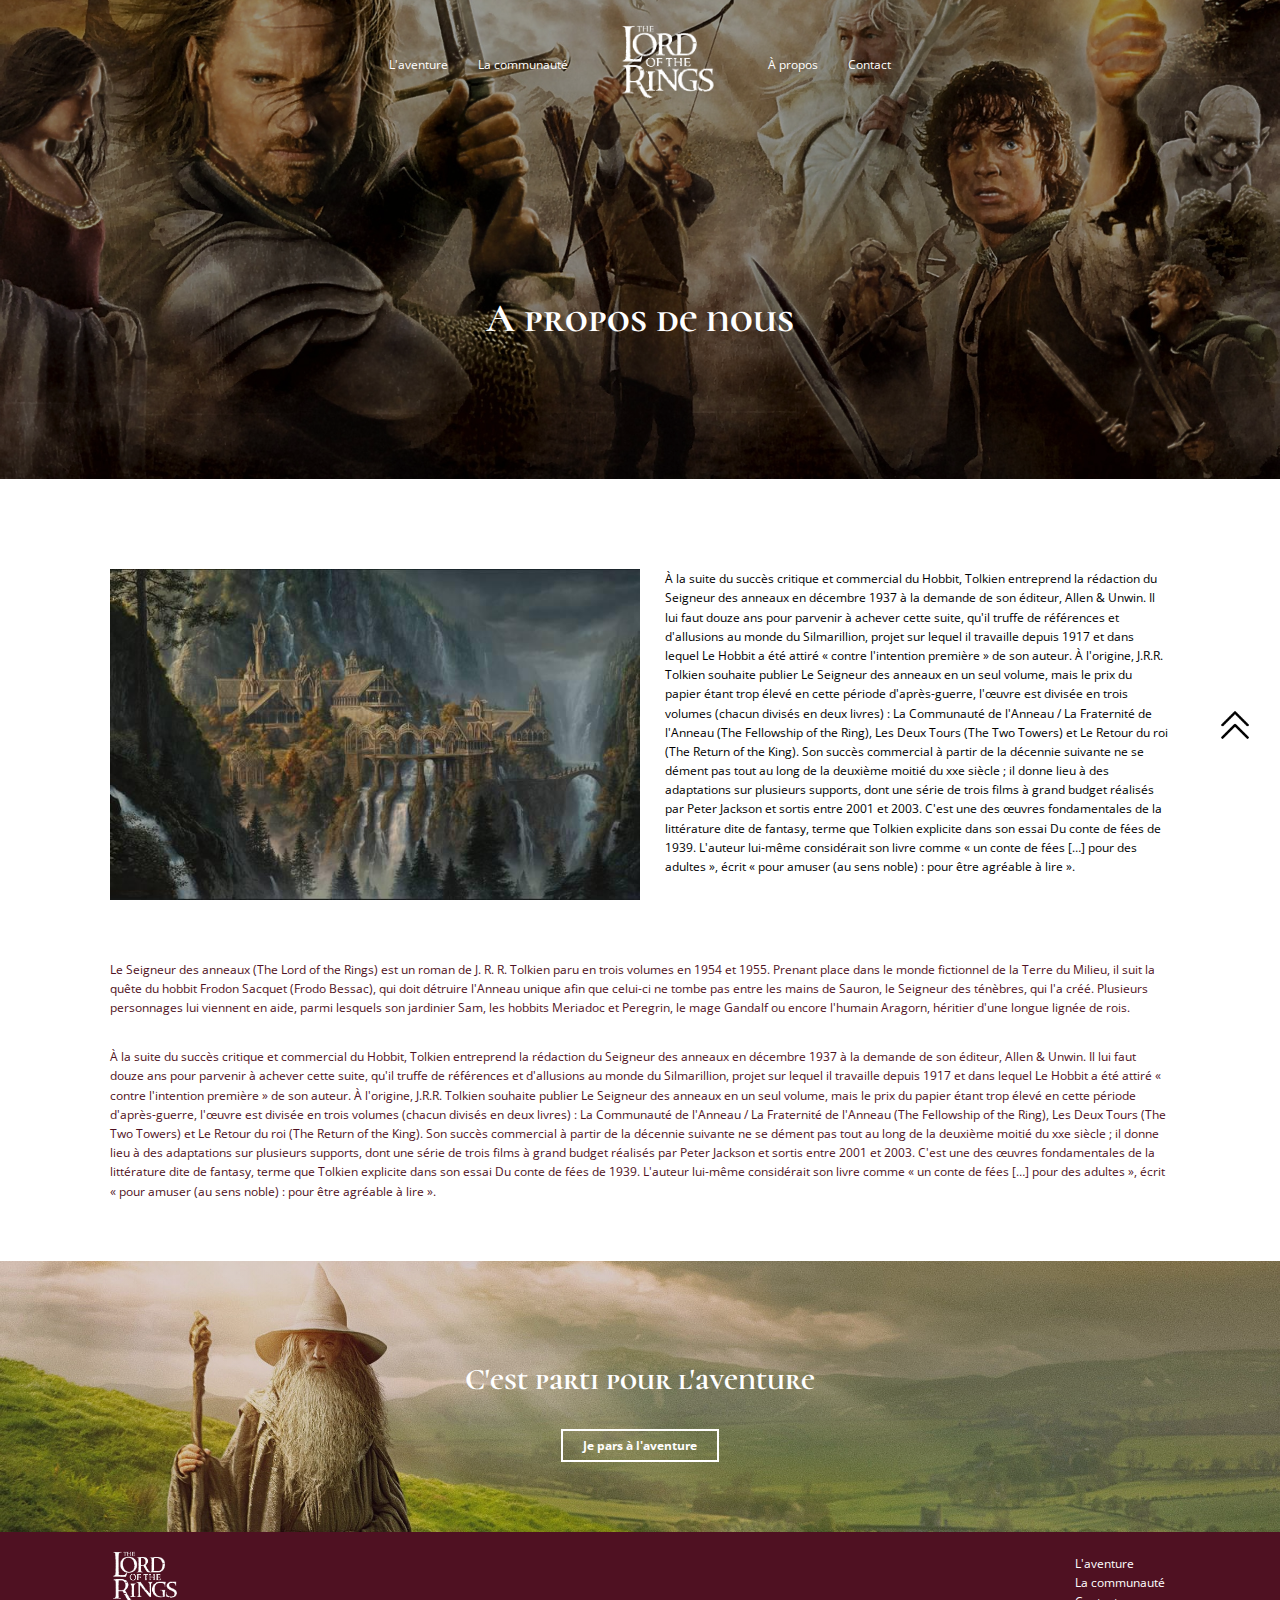
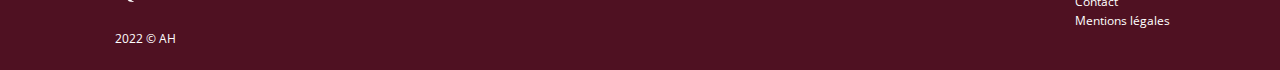
<file: pages/a-propos.html>
<!DOCTYPE html>
<html>
<head>
    <meta charset="UTF-8">
    <meta name="viewport" content="width=device-width, initial-scale=1.0">
    <title>À propos</title>
    <link rel="stylesheet" href="../css/normalize.css">
    <link rel="stylesheet" href="../css/base.css">
    <link rel="stylesheet" href="../css/style.css">
    <link href="https://fonts.googleapis.com/css2?family=Cormorant+Unicase:wght@700&family=Open+Sans:wght@400;700&display=swap" rel="stylesheet">
</head>
<header id="toppage">
    <div class="header-container-contact">
        <nav class="container">
            <ul>
                <li class="ordi"><a href="../index.html">L'aventure</a></li>
                <li class="ordi"><a href="../index.html">La communauté</a></li>
                <li><a href="../index.html"><img src="../img/logoblanc.png" alt="Logo Lotr"></a></li>
                <li class="ordi"><a href="./a-propos.html">À propos</a></li>
                <li class="ordi"><a href="./contact.html">Contact</a></li>
            </ul>
        </nav>
        <section class="container">
            <h1>A propos de nous</h1>
        </section>
    </div>
</header>

<section class="msec">
    <div class="container titre_texte">
        <img class="mid m3" src="../img/foncombe.jpeg" alt="Aragorn">
        <p class="mid texte_mid m3">
            À la suite du succès critique et commercial du Hobbit, Tolkien entreprend la rédaction du Seigneur des anneaux en décembre 1937 à la demande de son éditeur, Allen & Unwin. Il lui faut douze ans pour parvenir à achever cette suite, qu'il truffe de références et d'allusions au monde du Silmarillion, projet sur lequel il travaille depuis 1917 et dans lequel Le Hobbit a été attiré « contre l'intention première » de son auteur.
            
            À l'origine, J.R.R. Tolkien souhaite publier Le Seigneur des anneaux en un seul volume, mais le prix du papier étant trop élevé en cette période d'après-guerre, l'œuvre est divisée en trois volumes (chacun divisés en deux livres) : La Communauté de l'Anneau / La Fraternité de l'Anneau (The Fellowship of the Ring), Les Deux Tours (The Two Towers) et Le Retour du roi (The Return of the King). Son succès commercial à partir de la décennie suivante ne se dément pas tout au long de la deuxième moitié du xxe siècle ; il donne lieu à des adaptations sur plusieurs supports, dont une série de trois films à grand budget réalisés par Peter Jackson et sortis entre 2001 et 2003.
            
            C'est une des œuvres fondamentales de la littérature dite de fantasy, terme que Tolkien explicite dans son essai Du conte de fées de 1939. L'auteur lui-même considérait son livre comme « un conte de fées […] pour des adultes », écrit « pour amuser (au sens noble) : pour être agréable à lire ».
        </p>
    </div>

    <div class="container">
        <main>
            <p class="m3">
                Le Seigneur des anneaux (The Lord of the Rings) est un roman de J. R. R. Tolkien paru en trois volumes en 1954 et 1955.

                Prenant place dans le monde fictionnel de la Terre du Milieu, il suit la quête du hobbit Frodon Sacquet (Frodo Bessac), qui doit détruire l'Anneau unique afin que celui-ci ne tombe pas entre les mains de Sauron, le Seigneur des ténèbres, qui l'a créé. Plusieurs personnages lui viennent en aide, parmi lesquels son jardinier Sam, les hobbits Meriadoc et Peregrin, le mage Gandalf ou encore l'humain Aragorn, héritier d'une longue lignée de rois.
            </p>
            <p class="m3">
                À la suite du succès critique et commercial du Hobbit, Tolkien entreprend la rédaction du Seigneur des anneaux en décembre 1937 à la demande de son éditeur, Allen & Unwin. Il lui faut douze ans pour parvenir à achever cette suite, qu'il truffe de références et d'allusions au monde du Silmarillion, projet sur lequel il travaille depuis 1917 et dans lequel Le Hobbit a été attiré « contre l'intention première » de son auteur.
                
                À l'origine, J.R.R. Tolkien souhaite publier Le Seigneur des anneaux en un seul volume, mais le prix du papier étant trop élevé en cette période d'après-guerre, l'œuvre est divisée en trois volumes (chacun divisés en deux livres) : La Communauté de l'Anneau / La Fraternité de l'Anneau (The Fellowship of the Ring), Les Deux Tours (The Two Towers) et Le Retour du roi (The Return of the King). Son succès commercial à partir de la décennie suivante ne se dément pas tout au long de la deuxième moitié du xxe siècle ; il donne lieu à des adaptations sur plusieurs supports, dont une série de trois films à grand budget réalisés par Peter Jackson et sortis entre 2001 et 2003.
                
                C'est une des œuvres fondamentales de la littérature dite de fantasy, terme que Tolkien explicite dans son essai Du conte de fées de 1939. L'auteur lui-même considérait son livre comme « un conte de fées […] pour des adultes », écrit « pour amuser (au sens noble) : pour être agréable à lire ».
            </p>
        </main>
    </div>
</section>

<footer>
    <section id="letsgo">
        <h2>C'est parti pour l'aventure</h2>
        <a href="../index.html">Je pars à l'aventure</a>
    </section>
    <section id="pied">
        <div class="container">
            <div>
                <img src="../img/logoblanc.png" alt="lotr">
                <p>2022 © AH</p>
            </div>
            <ul>
                <li><a href="../index.html#aventure">L'aventure</a></li>
                <li><a href="../index.html#communaute">La communauté</a></li>
                <li><a href="./contact.html">Contact</a></li>
                <li><a href="./mentions.html">Mentions légales</a></li>
            </ul>
        </div>
    </section>
    <a href="#toppage" id="top"></a>
</footer>
</file>
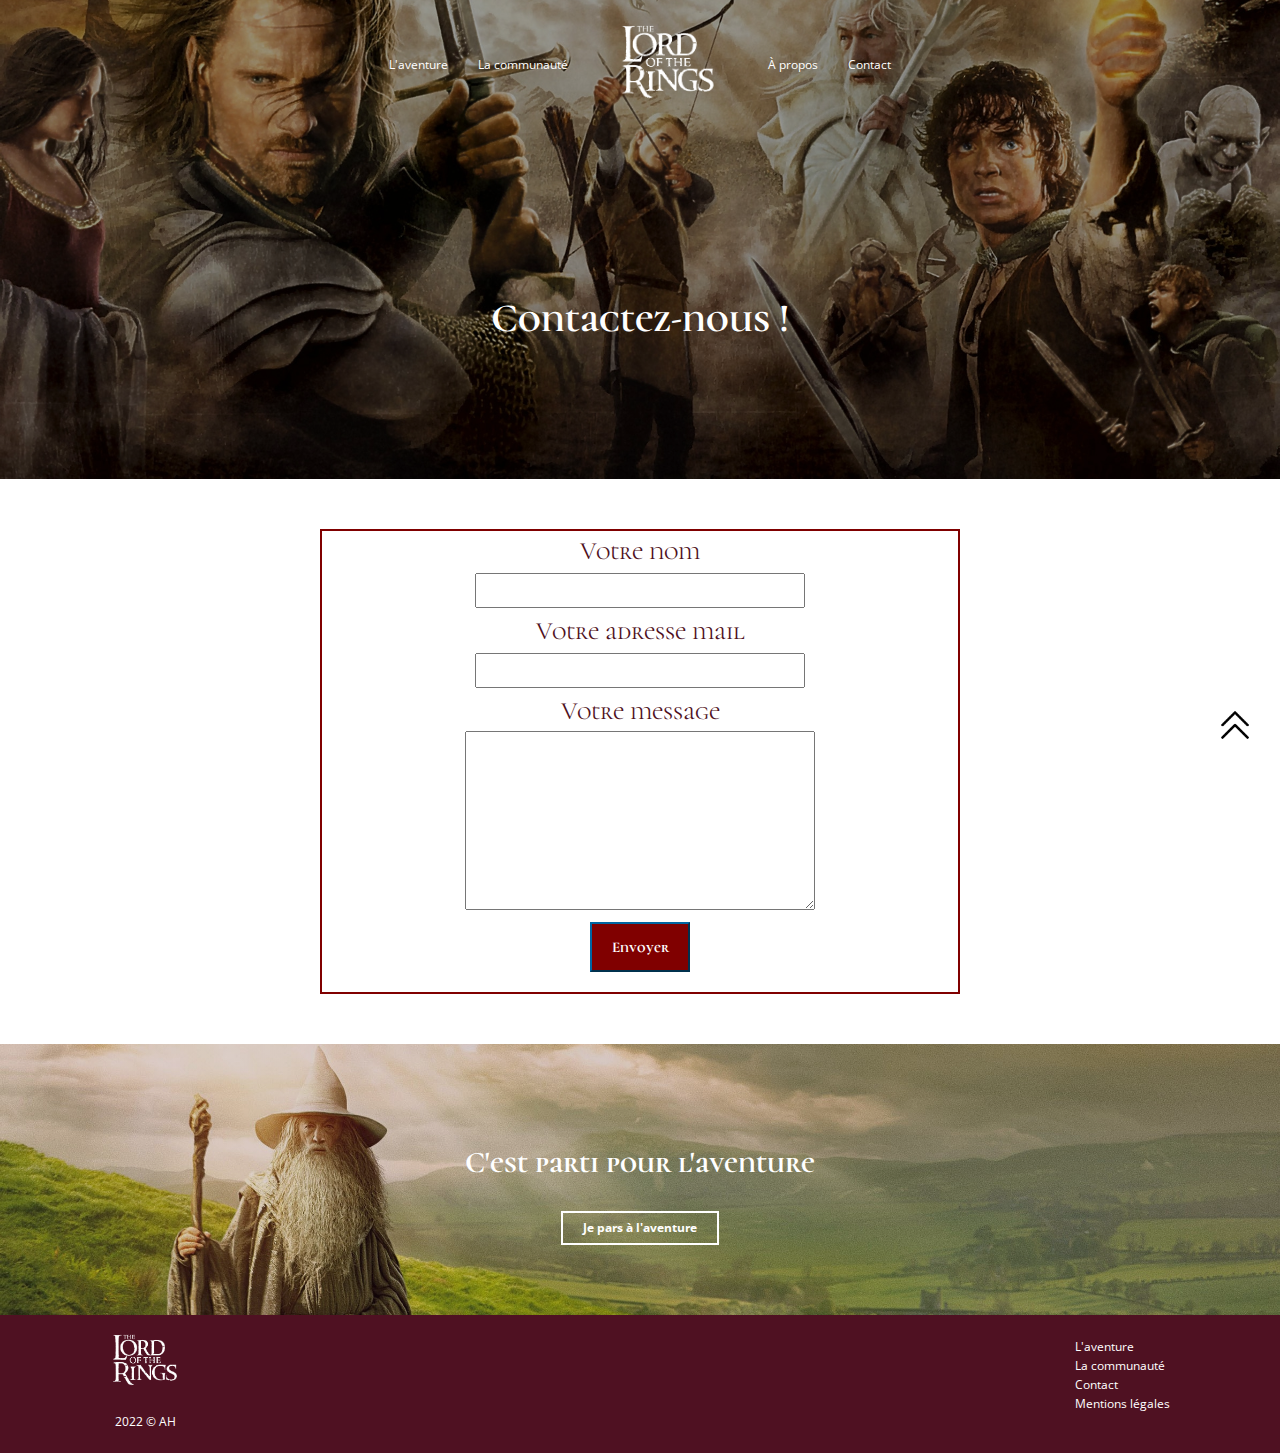
<file: pages/contact.html>
<!DOCTYPE html>
<html lang="fr">
<head>
    <meta charset="UTF-8">
    <meta name="viewport" content="width=device-width, initial-scale=1.0">
    <title>Contact</title>
    <link rel="stylesheet" href="../css/normalize.css">
    <link rel="stylesheet" href="../css/base.css">
    <link rel="stylesheet" href="../css/style.css">
    <link href="https://fonts.googleapis.com/css2?family=Cormorant+Unicase:wght@700&family=Open+Sans:wght@400;700&display=swap" rel="stylesheet">
</head>
<body>

    <header id="toppage">
        <div class="header-container-contact">
            <nav class="container">
                <ul>
                    <li class="ordi"><a href="../index.html">L'aventure</a></li>
                    <li class="ordi"><a href="../index.html">La communauté</a></li>
                    <li><a href="../index.html"><img src="../img/logoblanc.png" alt="Logo Lotr"></a></li>
                    <li class="ordi"><a href="./a-propos.html">À propos</a></li>
                    <li class="ordi"><a href="./contact.html">Contact</a></li>
                </ul>
            </nav>
            <section class="container">
                <h1>Contactez-nous !</h1>
            </section>
        </div>
    </header>
    <main>
        <form id="fcf-form-id">
        
            <div class="fcf-form-group">
                <label for="Name" class="fcf-label">Votre nom</label>
                <div class="fcf-input-group">
                    <input type="text" id="Name" name="Name" class="fcf-form-control" required>
                </div>
            </div>
    
            <div class="fcf-form-group">
                <label for="Email" class="fcf-label">Votre adresse mail</label>
                <div class="fcf-input-group">
                    <input type="email" id="Email" name="Email" class="fcf-form-control" required>
                </div>
            </div>
    
            <div class="fcf-form-group">
                <label for="Message" class="fcf-label">Votre message</label>
                <div class="fcf-input-group">
                    <textarea id="Message" name="Message" class="fcf-form-control" rows="6" maxlength="3000" required></textarea>
                </div>
            </div>
    
            <div class="fcf-form-group">
                <button type="submit" id="fcf-button" class="fcf-btn fcf-btn-primary fcf-btn-lg fcf-btn-block">Envoyer</button>
            </div>
    
        </form>
    </main>
    <footer>
        <section id="letsgo">
            <h2>C'est parti pour l'aventure</h2>
            <a href="../index.html">Je pars à l'aventure</a>
        </section>
        <section id="pied">
            <div class="container">
                <div>
                    <img src="../img/logoblanc.png" alt="lotr">
                    <p>2022 © AH</p>
                </div>
                <ul>
                    <li><a href="../index.html#aventure">L'aventure</a></li>
                    <li><a href="../index.html#communaute">La communauté</a></li>
                    <li><a href="./contact.html">Contact</a></li>
                    <li><a href="./mentions.html">Mentions légales</a></li>
                    </ul>
            </div>
        </section>
        <a href="#toppage" id="top"></a>
    </footer>
</body>
</html>
</file>
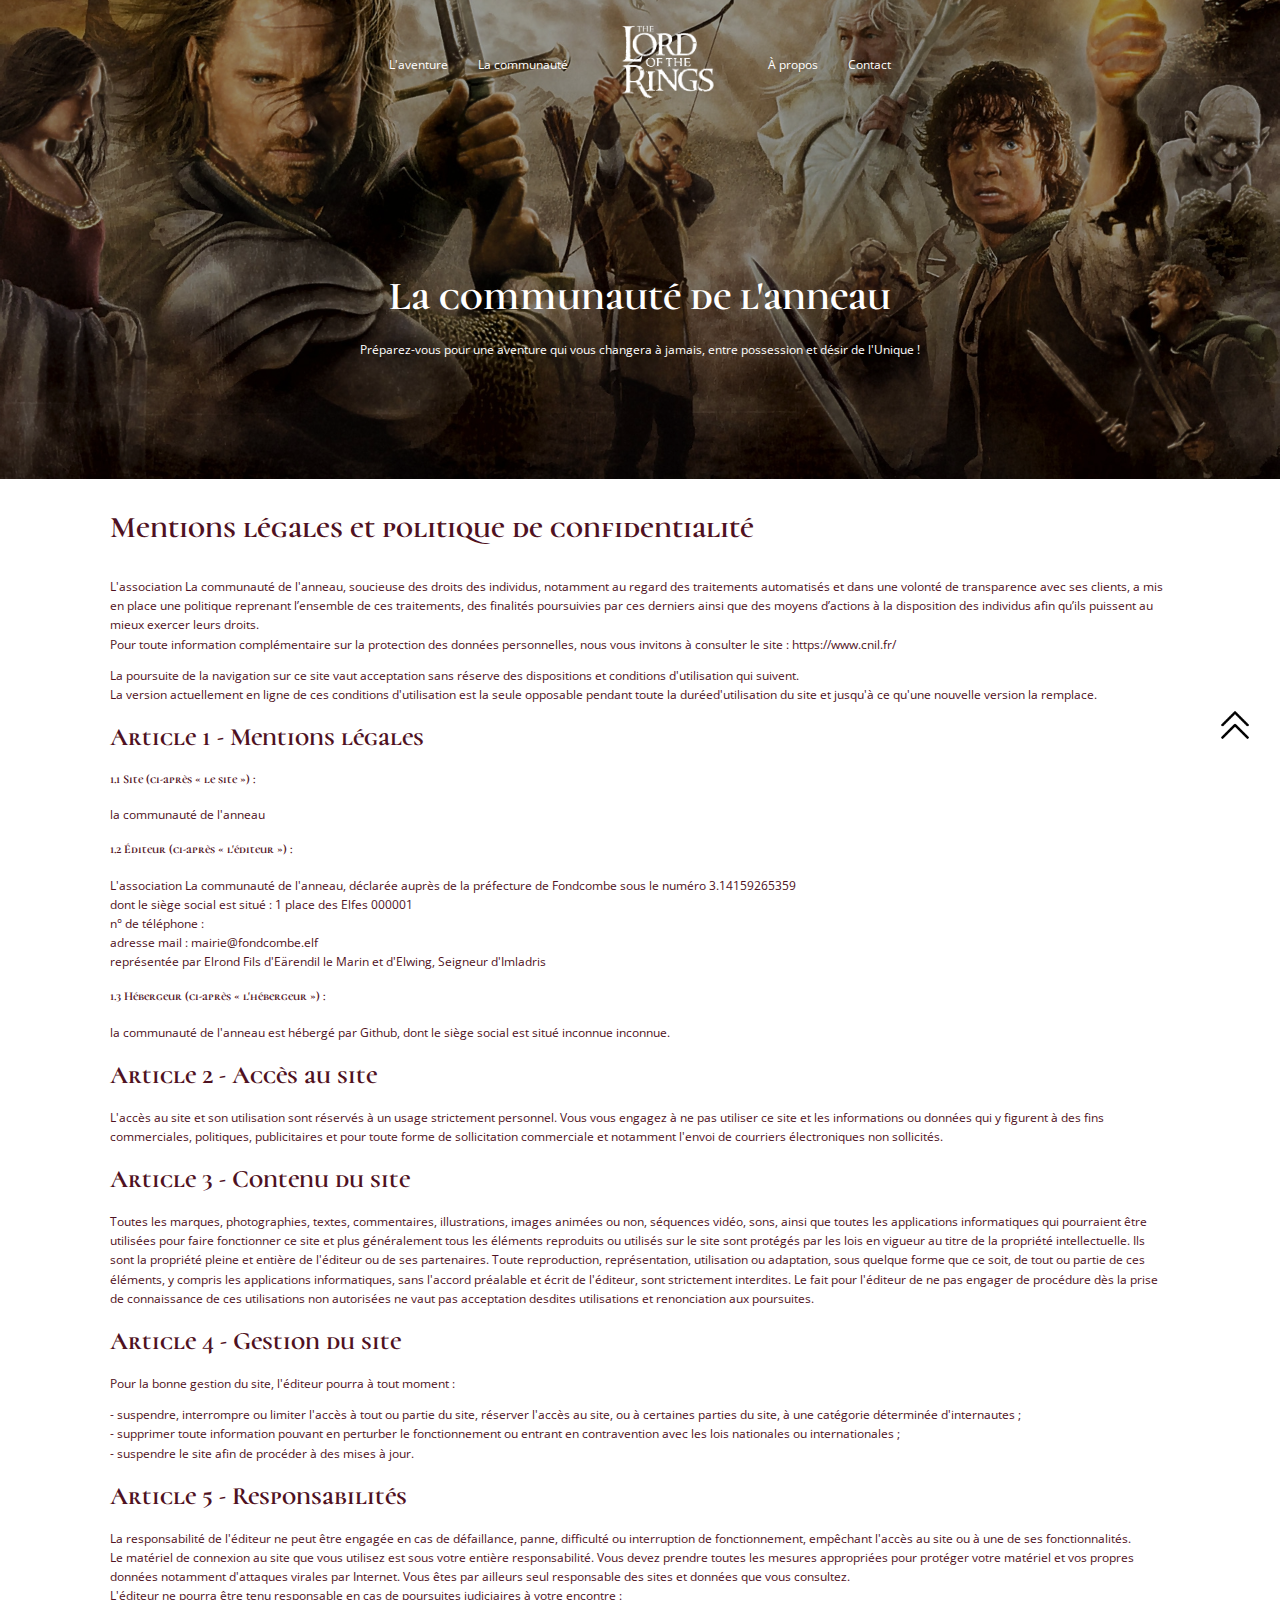
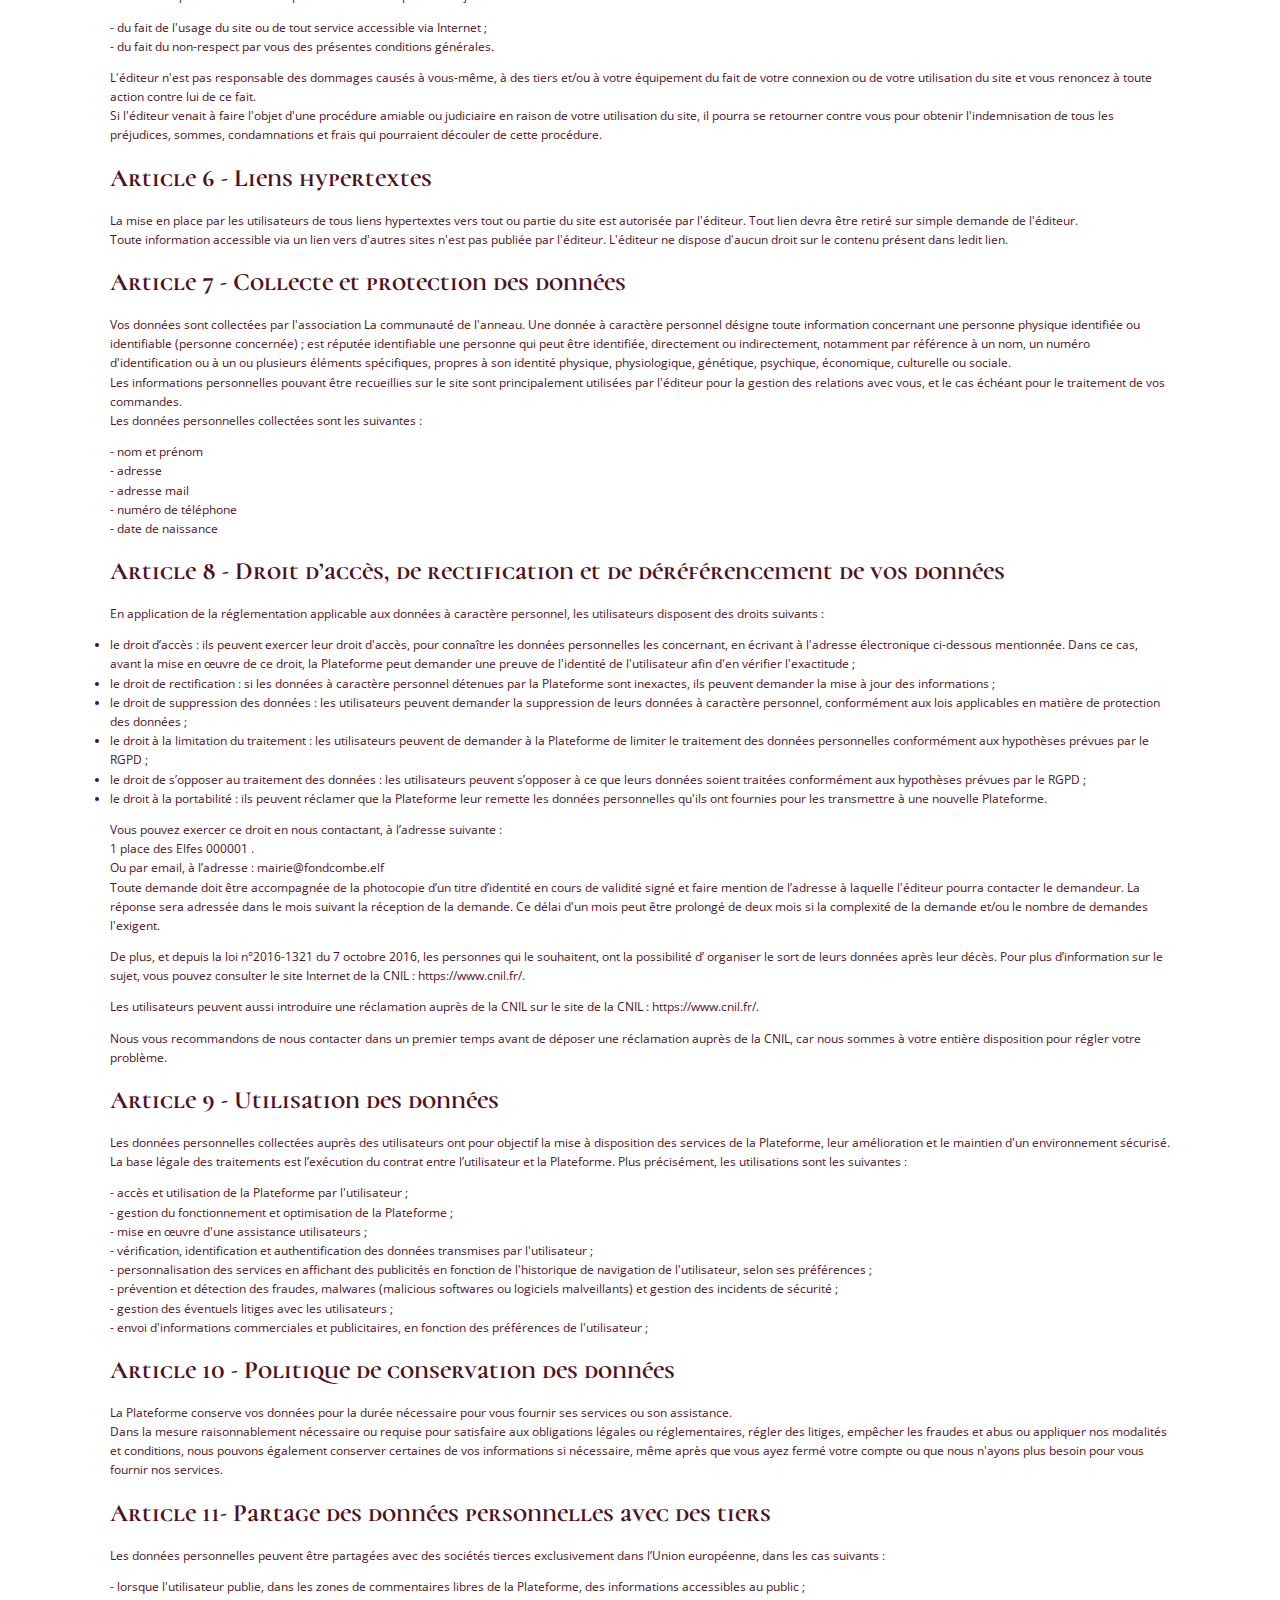
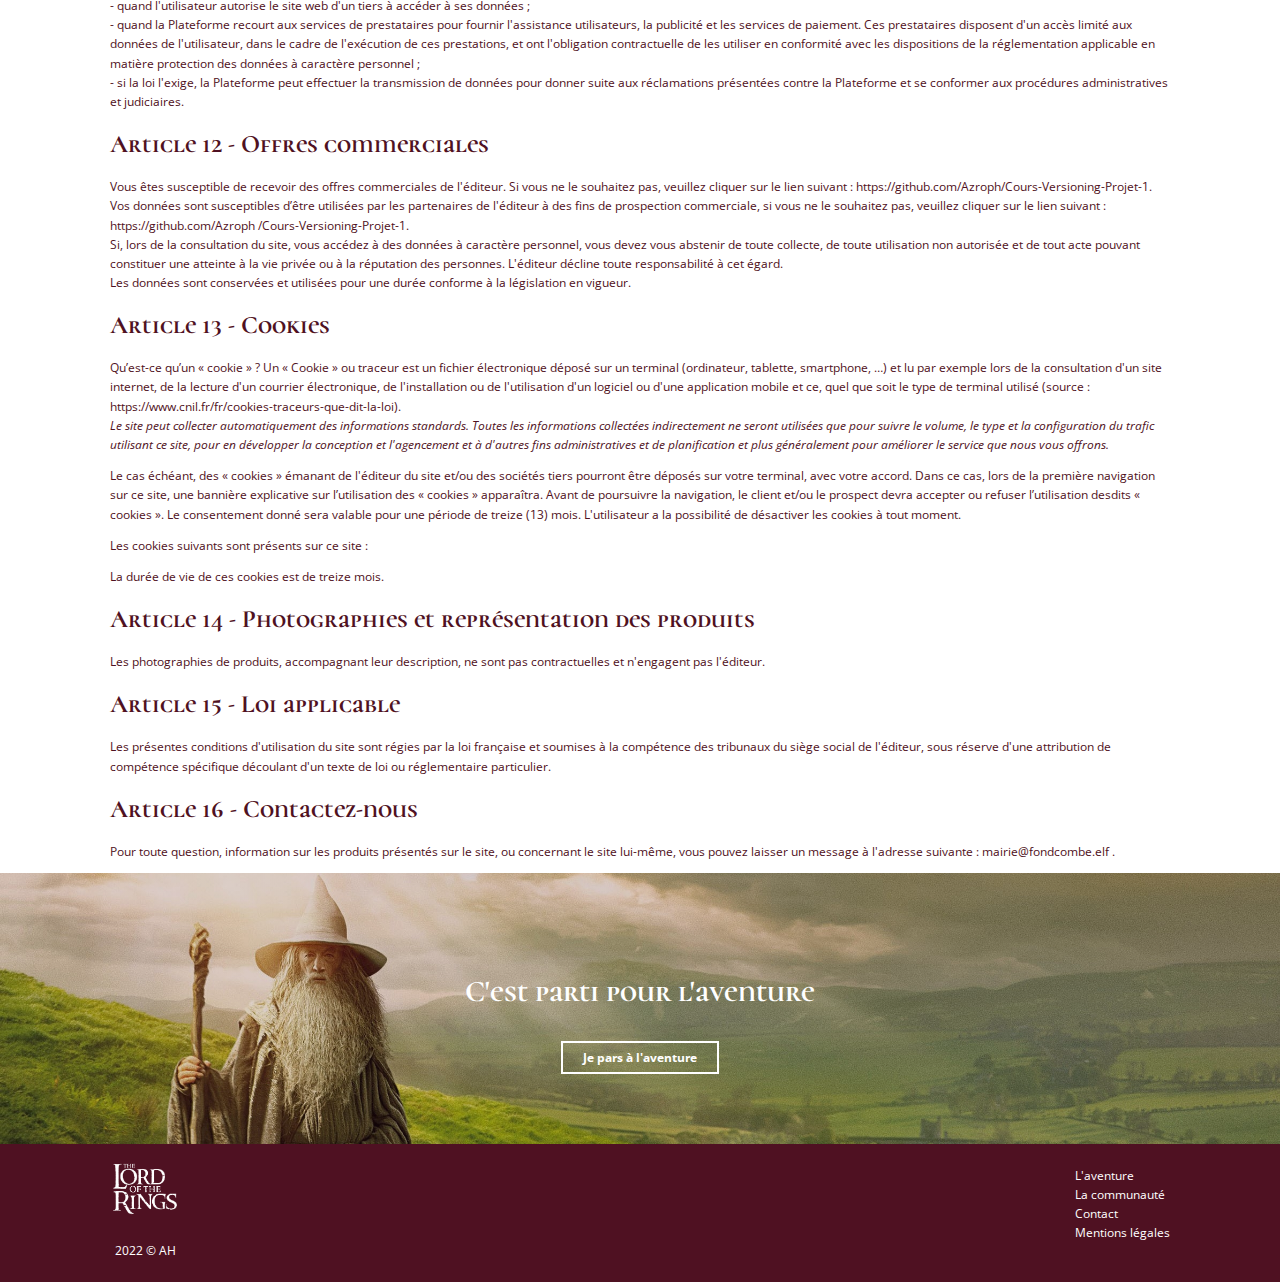
<file: pages/mentions.html>
<!DOCTYPE html>
<html>
    <head>
        <meta charset="UTF-8" />
        <meta name="viewport" content="width=device-width, initial-scale=1.0" />
        <title>La communauté de l'anneau</title>
        <link rel="stylesheet" href="../css/normalize.css" />
        <link rel="stylesheet" href="../css/base.css" />
        <link rel="stylesheet" href="../css/style.css" />
        <link href="https://fonts.googleapis.com/css2?family=Cormorant+Unicase:wght@700&family=Open+Sans:wght@400;700&display=swap" rel="stylesheet" />
    </head>
    <body>
        <header id="toppage">
            <nav class="container">
                <ul>
                    <li class="ordi"><a href="../index.html#aventure">L'aventure</a></li>
                    <li class="ordi">
                        <a href="../index.html#communaute">La communauté</a>
                    </li>
                    <li>
                        <a href="../index.html"><img src="../img/logoblanc.png" alt="Logo Lotr" /></a>
                    </li>
                    <li class="ordi"><a href="./a-propos.html">À propos</a></li>
                    <li class="ordi"><a href="./contact.html">Contact</a></li>
                </ul>
            </nav>
            <section class="container">
                <h1>La communauté de l'anneau</h1>
                <p>Préparez-vous pour une aventure qui vous changera à jamais, entre possession et désir de l'Unique !</p>
            </section>
        </header>
        <main>
            <div class="container">
                <section id="mentions">
                    <h2>Mentions légales et politique de confidentialité</h2>
                    <p>
                        L'association La communauté de l'anneau, soucieuse des droits des individus, notamment au regard des traitements automatisés et dans une volonté de transparence avec ses clients, a mis en place une politique reprenant
                        l’ensemble de ces traitements, des finalités poursuivies par ces derniers ainsi que des moyens d’actions à la disposition des individus afin qu’ils puissent au mieux exercer leurs droits.<br />Pour toute information
                        complémentaire sur la protection des données personnelles, nous vous invitons à consulter le site :
                        <a href="https://www.cnil.fr/" target="_blank" rel="noopener noreferrer">https://www.cnil.fr/</a>
                    </p>
                    <p>
                        La poursuite de la navigation sur ce site vaut acceptation sans réserve des dispositions et conditions d'utilisation qui suivent.<br />La version actuellement en ligne de ces conditions d'utilisation est la seule opposable
                        pendant toute la duréed'utilisation du site et jusqu'à ce qu'une nouvelle version la remplace.
                    </p>

                    <h3>Article 1 - Mentions légales</h3>
                    <h4>1.1 Site (ci-après « le site ») :</h4>
                    <p>la communauté de l'anneau</p>
                    <h4>1.2 Éditeur (ci-après « l'éditeur ») :</h4>
                    <p>
                        L'association La communauté de l'anneau, déclarée auprès de la préfecture de Fondcombe sous le numéro 3.14159265359 <br />
                        dont le siège social est situé : 1 place des Elfes 000001 <br />
                        n° de téléphone : <br />
                        adresse mail : mairie@fondcombe.elf <br />
                        représentée par Elrond Fils d'Eärendil le Marin et d'Elwing, Seigneur d'Imladris <br />
                    </p>
                    <h4>1.3 Hébergeur (ci-après « l'hébergeur ») :</h4>
                    <p>la communauté de l'anneau est hébergé par Github, dont le siège social est situé inconnue inconnue.</p>

                    <h3>Article 2 - Accès au site</h3>
                    <p>
                        L'accès au site et son utilisation sont réservés à un usage strictement personnel. Vous vous engagez à ne pas utiliser ce site et les informations ou données qui y figurent à des fins commerciales, politiques, publicitaires et
                        pour toute forme de sollicitation commerciale et notamment l'envoi de courriers électroniques non sollicités.
                    </p>

                    <h3>Article 3 - Contenu du site</h3>
                    <p>
                        Toutes les marques, photographies, textes, commentaires, illustrations, images animées ou non, séquences vidéo, sons, ainsi que toutes les applications informatiques qui pourraient être utilisées pour faire fonctionner ce site
                        et plus généralement tous les éléments reproduits ou utilisés sur le site sont protégés par les lois en vigueur au titre de la propriété intellectuelle. Ils sont la propriété pleine et entière de l'éditeur ou de ses
                        partenaires. Toute reproduction, représentation, utilisation ou adaptation, sous quelque forme que ce soit, de tout ou partie de ces éléments, y compris les applications informatiques, sans l'accord préalable et écrit de
                        l'éditeur, sont strictement interdites. Le fait pour l'éditeur de ne pas engager de procédure dès la prise de connaissance de ces utilisations non autorisées ne vaut pas acceptation desdites utilisations et renonciation aux
                        poursuites.
                    </p>

                    <h3>Article 4 - Gestion du site</h3>
                    <p>Pour la bonne gestion du site, l'éditeur pourra à tout moment :</p>
                    <ul>
                        <li>- suspendre, interrompre ou limiter l'accès à tout ou partie du site, réserver l'accès au site, ou à certaines parties du site, à une catégorie déterminée d'internautes ;</li>
                        <li>- supprimer toute information pouvant en perturber le fonctionnement ou entrant en contravention avec les lois nationales ou internationales ;</li>
                        <li>- suspendre le site afin de procéder à des mises à jour.</li>
                    </ul>

                    <h3>Article 5 - Responsabilités</h3>
                    <p>
                        La responsabilité de l'éditeur ne peut être engagée en cas de défaillance, panne, difficulté ou interruption de fonctionnement, empêchant l'accès au site ou à une de ses fonctionnalités. <br />
                        Le matériel de connexion au site que vous utilisez est sous votre entière responsabilité. Vous devez prendre toutes les mesures appropriées pour protéger votre matériel et vos propres données notamment d'attaques virales par
                        Internet. Vous êtes par ailleurs seul responsable des sites et données que vous consultez. <br />
                        L'éditeur ne pourra être tenu responsable en cas de poursuites judiciaires à votre encontre :
                    </p>
                    <ul>
                        <li>- du fait de l'usage du site ou de tout service accessible via Internet ;</li>
                        <li>- du fait du non-respect par vous des présentes conditions générales.</li>
                    </ul>
                    <p>
                        L'éditeur n'est pas responsable des dommages causés à vous-même, à des tiers et/ou à votre équipement du fait de votre connexion ou de votre utilisation du site et vous renoncez à toute action contre lui de ce fait. <br />
                        Si l'éditeur venait à faire l'objet d'une procédure amiable ou judiciaire en raison de votre utilisation du site, il pourra se retourner contre vous pour obtenir l'indemnisation de tous les préjudices, sommes, condamnations et
                        frais qui pourraient découler de cette procédure.
                    </p>

                    <h3>Article 6 - Liens hypertextes</h3>
                    <p>
                        La mise en place par les utilisateurs de tous liens hypertextes vers tout ou partie du site est autorisée par l'éditeur. Tout lien devra être retiré sur simple demande de l'éditeur. <br />
                        Toute information accessible via un lien vers d'autres sites n'est pas publiée par l'éditeur. L'éditeur ne dispose d'aucun droit sur le contenu présent dans ledit lien.
                    </p>

                    <h3>Article 7 - Collecte et protection des données</h3>
                    <p>
                        Vos données sont collectées par l'association La communauté de l'anneau. Une donnée à caractère personnel désigne toute information concernant une personne physique identifiée ou identifiable (personne concernée) ; est réputée
                        identifiable une personne qui peut être identifiée, directement ou indirectement, notamment par référence à un nom, un numéro d'identification ou à un ou plusieurs éléments spécifiques, propres à son identité physique,
                        physiologique, génétique, psychique, économique, culturelle ou sociale. <br />
                        Les informations personnelles pouvant être recueillies sur le site sont principalement utilisées par l'éditeur pour la gestion des relations avec vous, et le cas échéant pour le traitement de vos commandes. <br />
                        Les données personnelles collectées sont les suivantes :
                    </p>
                    <ul>
                        <li>- nom et prénom</li>
                        <li>- adresse</li>
                        <li>- adresse mail</li>
                        <li>- numéro de téléphone</li>
                        <li>- date de naissance</li>
                    </ul>

                    <h3>Article 8 - Droit d’accès, de rectification et de déréférencement de vos données</h3>
                    <p>En application de la réglementation applicable aux données à caractère personnel, les utilisateurs disposent des droits suivants :</p>
                    <ul style="list-style: initial">
                        <li>
                            le droit d’accès : ils peuvent exercer leur droit d'accès, pour connaître les données personnelles les concernant, en écrivant à l'adresse électronique ci-dessous mentionnée. Dans ce cas, avant la mise en œuvre de ce
                            droit, la Plateforme peut demander une preuve de l'identité de l'utilisateur afin d'en vérifier l'exactitude ;
                        </li>
                        <li>le droit de rectification : si les données à caractère personnel détenues par la Plateforme sont inexactes, ils peuvent demander la mise à jour des informations ;</li>
                        <li>le droit de suppression des données : les utilisateurs peuvent demander la suppression de leurs données à caractère personnel, conformément aux lois applicables en matière de protection des données ;</li>
                        <li>le droit à la limitation du traitement : les utilisateurs peuvent de demander à la Plateforme de limiter le traitement des données personnelles conformément aux hypothèses prévues par le RGPD ;</li>
                        <li>le droit de s’opposer au traitement des données : les utilisateurs peuvent s’opposer à ce que leurs données soient traitées conformément aux hypothèses prévues par le RGPD ;</li>
                        <li>le droit à la portabilité : ils peuvent réclamer que la Plateforme leur remette les données personnelles qu'ils ont fournies pour les transmettre à une nouvelle Plateforme.</li>
                    </ul>
                    <p>
                        Vous pouvez exercer ce droit en nous contactant, à l’adresse suivante : <br />
                        1 place des Elfes 000001 . <br />
                        Ou par email, à l’adresse : mairie@fondcombe.elf<br />
                        Toute demande doit être accompagnée de la photocopie d’un titre d’identité en cours de validité signé et faire mention de l’adresse à laquelle l'éditeur pourra contacter le demandeur. La réponse sera adressée dans le mois
                        suivant la réception de la demande. Ce délai d'un mois peut être prolongé de deux mois si la complexité de la demande et/ou le nombre de demandes l'exigent. <br />
                    </p>
                    <p>
                        De plus, et depuis la loi n°2016-1321 du 7 octobre 2016, les personnes qui le souhaitent, ont la possibilité d’ organiser le sort de leurs données après leur décès. Pour plus d’information sur le sujet, vous pouvez consulter
                        le site Internet de la CNIL : <a href="https://www.cnil.fr/">https://www.cnil.fr/</a>.
                    </p>
                    <p>Les utilisateurs peuvent aussi introduire une réclamation auprès de la CNIL sur le site de la CNIL : <a href="https://www.cnil.fr/">https://www.cnil.fr/</a>.</p>
                    <p>Nous vous recommandons de nous contacter dans un premier temps avant de déposer une réclamation auprès de la CNIL, car nous sommes à votre entière disposition pour régler votre problème.</p>

                    <h3>Article 9 - Utilisation des données</h3>
                    <p>
                        Les données personnelles collectées auprès des utilisateurs ont pour objectif la mise à disposition des services de la Plateforme, leur amélioration et le maintien d'un environnement sécurisé. La base légale des traitements
                        est l’exécution du contrat entre l’utilisateur et la Plateforme. Plus précisément, les utilisations sont les suivantes :
                    </p>
                    <ul>
                        <li>- accès et utilisation de la Plateforme par l'utilisateur ;</li>
                        <li>- gestion du fonctionnement et optimisation de la Plateforme ;</li>
                        <li>- mise en œuvre d'une assistance utilisateurs ;</li>
                        <li>- vérification, identification et authentification des données transmises par l'utilisateur ;</li>
                        <li>- personnalisation des services en affichant des publicités en fonction de l'historique de navigation de l'utilisateur, selon ses préférences ;</li>
                        <li>- prévention et détection des fraudes, malwares (malicious softwares ou logiciels malveillants) et gestion des incidents de sécurité ;</li>
                        <li>- gestion des éventuels litiges avec les utilisateurs ;</li>
                        <li>- envoi d'informations commerciales et publicitaires, en fonction des préférences de l'utilisateur ;</li>
                    </ul>

                    <h3>Article 10 - Politique de conservation des données</h3>
                    <p>
                        La Plateforme conserve vos données pour la durée nécessaire pour vous fournir ses services ou son assistance. <br />
                        Dans la mesure raisonnablement nécessaire ou requise pour satisfaire aux obligations légales ou réglementaires, régler des litiges, empêcher les fraudes et abus ou appliquer nos modalités et conditions, nous pouvons également
                        conserver certaines de vos informations si nécessaire, même après que vous ayez fermé votre compte ou que nous n'ayons plus besoin pour vous fournir nos services.
                    </p>

                    <h3>Article 11- Partage des données personnelles avec des tiers</h3>
                    <p>Les données personnelles peuvent être partagées avec des sociétés tierces exclusivement dans l’Union européenne, dans les cas suivants :</p>
                    <ul>
                        <li>- lorsque l'utilisateur publie, dans les zones de commentaires libres de la Plateforme, des informations accessibles au public ;</li>
                        <li>- quand l'utilisateur autorise le site web d'un tiers à accéder à ses données ;</li>
                        <li>
                            - quand la Plateforme recourt aux services de prestataires pour fournir l'assistance utilisateurs, la publicité et les services de paiement. Ces prestataires disposent d'un accès limité aux données de l'utilisateur, dans
                            le cadre de l'exécution de ces prestations, et ont l'obligation contractuelle de les utiliser en conformité avec les dispositions de la réglementation applicable en matière protection des données à caractère personnel ;
                        </li>
                        <li>- si la loi l'exige, la Plateforme peut effectuer la transmission de données pour donner suite aux réclamations présentées contre la Plateforme et se conformer aux procédures administratives et judiciaires.</li>
                    </ul>

                    <h3>Article 12 - Offres commerciales</h3>
                    <p>
                        Vous êtes susceptible de recevoir des offres commerciales de l'éditeur. Si vous ne le souhaitez pas, veuillez cliquer sur le lien suivant : https://github.com/Azroph/Cours-Versioning-Projet-1. <br />
                        Vos données sont susceptibles d’être utilisées par les partenaires de l'éditeur à des fins de prospection commerciale, si vous ne le souhaitez pas, veuillez cliquer sur le lien suivant : https://github.com/Azroph
                        /Cours-Versioning-Projet-1. <br />
                        Si, lors de la consultation du site, vous accédez à des données à caractère personnel, vous devez vous abstenir de toute collecte, de toute utilisation non autorisée et de tout acte pouvant constituer une atteinte à la vie
                        privée ou à la réputation des personnes. L'éditeur décline toute responsabilité à cet égard. <br />
                        Les données sont conservées et utilisées pour une durée conforme à la législation en vigueur.
                    </p>

                    <h3>Article 13 - Cookies</h3>
                    <p>
                        Qu’est-ce qu’un « cookie » ? Un « Cookie » ou traceur est un fichier électronique déposé sur un terminal (ordinateur, tablette, smartphone, …) et lu par exemple lors de la consultation d'un site internet, de la lecture d'un
                        courrier électronique, de l'installation ou de l'utilisation d'un logiciel ou d'une application mobile et ce, quel que soit le type de terminal utilisé (source :
                        <a href="https://www.cnil.fr/fr/cookies-traceurs-que-dit-la-loi">https://www.cnil.fr/fr/cookies-traceurs-que-dit-la-loi</a>). <br />
                        <em
                            >Le site peut collecter automatiquement des informations standards. Toutes les informations collectées indirectement ne seront utilisées que pour suivre le volume, le type et la configuration du trafic utilisant ce site,
                            pour en développer la conception et l'agencement et à d'autres fins administratives et de planification et plus généralement pour améliorer le service que nous vous offrons.
                        </em>
                    </p>
                    <p>
                        Le cas échéant, des « cookies » émanant de l'éditeur du site et/ou des sociétés tiers pourront être déposés sur votre terminal, avec votre accord. Dans ce cas, lors de la première navigation sur ce site, une bannière
                        explicative sur l’utilisation des « cookies » apparaîtra. Avant de poursuivre la navigation, le client et/ou le prospect devra accepter ou refuser l’utilisation desdits « cookies ». Le consentement donné sera valable pour une
                        période de treize (13) mois. L'utilisateur a la possibilité de désactiver les cookies à tout moment.
                    </p>
                    <p>Les cookies suivants sont présents sur ce site :</p>
                    <p>La durée de vie de ces cookies est de treize mois.</p>

                    <h3>Article 14 - Photographies et représentation des produits</h3>
                    <p>Les photographies de produits, accompagnant leur description, ne sont pas contractuelles et n'engagent pas l'éditeur.</p>

                    <h3>Article 15 - Loi applicable</h3>
                    <p>
                        Les présentes conditions d'utilisation du site sont régies par la loi française et soumises à la compétence des tribunaux du siège social de l'éditeur, sous réserve d'une attribution de compétence spécifique découlant d'un
                        texte de loi ou réglementaire particulier.
                    </p>

                    <h3>Article 16 - Contactez-nous</h3>
                    <p>Pour toute question, information sur les produits présentés sur le site, ou concernant le site lui-même, vous pouvez laisser un message à l'adresse suivante : <a href="mailto:mairie@fondcombe.elf">mairie@fondcombe.elf</a> .</p>
                </section>
            </div>
        </main>
        <footer>
            <section id="letsgo">
                <h2>C'est parti pour l'aventure</h2>
                <a href="#">Je pars à l'aventure</a>
            </section>
            <section id="pied">
                <div class="container">
                    <div>
                        <img src="../img/logoblanc.png" alt="lotr" />
                        <p>2022 © AH</p>
                    </div>
                    <ul>
                        <li><a href="../index.html#aventure">L'aventure</a></li>
                        <li><a href="../index.html#communaute">La communauté</a></li>
                        <li><a href="./contact.html">Contact</a></li>
                        <li><a href="./mentions.html">Mentions légales</a></li>
                    </ul>
                </div>
            </section>
            <a href="#toppage" id="top"></a>
        </footer>
    </body>
</html>
</file>
<file: css/base.css>
* {
  box-sizing: border-box;
  outline: none;
  text-decoration: none;
  /* transition: all .2s ease 0s; */
  /* Visualisation des éléments */
  /*border: 1px dotted rgba(0,0,0,0.3);*/
}

*:hover {
  transition: all 0.2s ease 0s;
}

html {
  font-size: 62.5%;
}

body {
  margin: 0;
  padding: 0;
  font-size: 1.6rem;
  line-height: 1.6;
}

a,
a:hover,
a:visited,
a:active {
  text-decoration: none;
  color: inherit;
}

ul {
  list-style: none;
  padding-left: 0;
}
</file>
<file: css/style.css>
html {
    scroll-behavior: smooth;
}
h1, h2, h3, h4 {
    font-family: 'Cormorant Unicase', serif;
}
h1 {
    font-size: 4rem;
    margin-bottom: 0;
}
h2 {
    font-size: 3rem;
}
h3 {
    font-size: 2.5rem;
    line-height: 1.6rem;
}
body {
    font-family: 'Open Sans', sans-serif;
    font-size: 1.2rem;
}
@media (max-width: 767px) {
    /* css qui s'appliquera de 0px à 767px = MOBILE */
    .container {
        width: 95%;
        margin: 0 auto;
    }
    .ordi {
        display: none;
    }
}
@media (min-width: 767px) {
    /* css qui s'appliquera au delà de 767px = Ordinateur + tablettes */
    .container {
        max-width: 1060px;
        margin: 0 auto;
    }
    .mobile {
        display: none;
    }
}
a:hover {
    text-decoration: underline;
}
#top {
    display: inline-block;
    position: fixed;
    bottom: 150px;
    right: 20px;
    width: 50px;
    height: 50px;
    background: url(../img/up-arrow.png), rgba(255, 255, 255, 0.452);
    background-position: center;
    background-size: 80%;
    border-radius: 100%;
    padding: 5px;
}

/*************** HEADER ***************/
header {
    background: linear-gradient(rgba(0, 0, 0, 0.4), rgba(0, 0, 0, 0.4)), url(../img/perso.jpeg);
    width: auto;
    height: auto;
    background-size: cover;
    background-position: center;
    display: flex;
    flex-direction: column;
    color: white;
    padding: 0px;
}

header video {
    width: 100vw;
    position: relative;
    padding: 0;
}

header div.header-container {
    position: absolute;
    left: 50%;
    transform: translateX(-50%);
    width: 100%;

}

header nav {
    position: relative;
}

header nav ul {
    display: flex;
    flex-direction: row;
    justify-content: center;
    align-items: center;
    gap: 30px;
}
header nav img {
    height: 100px;
    margin: 0 20px;
}
header section {
    text-align: center;
    height: 350px;
    display: flex;
    flex-direction: column;
    justify-content: center;
}

span#button-volume {
    position: absolute;
    content: ' ';
    width: 25px;
    height: 25px;
    background-size: cover;
    opacity: 0.5;
    top: 50%;
    transform: translateY(-50%);
    right: 0%;
}

.muted {
    background-image: url("../img/muted.png");
}

.unmuted {
    background-image: url("../img/unmuted.png");
}


.char {
    transform: translateY(30px);
    transition: transform .1s;
}

.m3{
    margin: 3rem 0;
}

.titre_texte{
    margin: auto;
    display: flex;
}

.mid{
    width: 50%;
}
.texte_mid{
    padding-left: 2.5rem;
}
.msec{
    margin: 6rem 0;
}


@media (max-width: 767px) {
    header {
        background-position: left;
    }
}

/*************** MAIN ***************/
main {
    color: rgb(79, 17, 34);
}
/*########### AVENTURE ############*/
#aventure {
    text-align: center;
}
#aventure ul {
    display: flex;
    text-align: left;
}
#aventure ul li {
    padding: 0 30px;
}
#aventure ul li h4 {
    color: rgba(79, 17, 34, 0.25);
    font-size: 70px;
    margin: 0;
    display: inline-block;
}
#aventure ul li h3 {
    margin-top: -55px;
    margin-left: 15px;
}
@media (max-width: 767px) {
    #aventure ul {
        flex-direction: column;
    }    
}
/*########### COMMUNAUTE ############*/
#communaute {
    border: 2px solid rgb(79, 17, 34);
    padding: 30px;
    text-align: center;
    display: flex;
    flex-direction: column;
    align-items: center;
}
#communaute ul {
    display: flex;
    flex-wrap: wrap;
    justify-content: center;
    gap: 0 150px
}
#communaute ul li {
    padding: 10px;
}
#communaute ul li img {
    border-radius: 100%;
    width: 200px;
    height: 200px;
    object-fit: cover;
    margin-bottom: 10px;
    box-shadow: 3px 3px 5px rgba(0, 0, 0, 0.2);
}
#communaute ul li h3 {
    margin: 0;
}
@media (max-width: 767px) {
    #communaute ul {
        justify-content: space-around;
        gap: 0 20px;
    }    
    #communaute ul li img {
        width: 100px;
        height: 100px;
        margin-bottom: 10px;
    }
}
/*########### rencontres ############*/
#rencontres {
    display: flex;
    align-items: center;
    padding: 50px 0;
    gap: 40px;
}
#rencontres img {
    width: 300px;
    height: 260px;
    object-fit: cover;
    box-shadow: 3px 3px 5px rgba(0, 0, 0, 0.2);
}
#rencontres article {
    padding-right: 30px;
}
@media (max-width: 767px) {
    #rencontres img {
        width: 100%;
        max-height: 260px;
        object-fit: cover;
    }    
    #rencontres {
        flex-direction: column;
    }
}
/*************** FOOTER ***************/
footer {
    background: linear-gradient(rgba(79, 17, 34, 0.2), rgba(79, 17, 34, 0.2)), url(../img/gandalf.jpg);
    background-size: cover;
    background-position: center;
    color: white;
    text-align: center;
}
#letsgo {
    padding: 70px 10px;
}
#letsgo a {
    display: inline-block;
    border: 2px solid white;
    padding: 5px 20px;
    font-weight: bold;
}
#letsgo a:hover {
    background-color: white;
    color: rgb(79, 17, 34);
    text-decoration: none;
}
#pied {
    background:rgb(79, 17, 34);
    padding: 10px 0;
}
#pied .container {
    display: flex;
    justify-content: space-between;
}
#pied img {
    height: 70px;
}
#pied ul {
    text-align: left;
}
@media (max-width: 767px) {
    footer {
        background: none
    }
    #letsgo {
        background: linear-gradient(rgba(79, 17, 34, 0.2), rgba(79, 17, 34, 0.2)), url(../img/gandalf.jpg);
        background-size: cover;
        background-position: center;
        color: white;
        text-align: center;
    }
    
}

/*************** PAGE CONTACT ***************/

header div.header-container-contact {
    color: white;
    }

#fcf-form-id {
    text-align: center;
    font-family: 'Cormorant Unicase', serif;
    font-size: 25px;
    padding-bottom: 20px;
    border: 2px solid maroon;
    margin: 50px 25%;
}

.fcf-input-group textarea {
    width: 350px;
}

#fcf-button {
background: maroon;
color: white;
border-style: outset;
border-color: #0066A2;
height: 50px;
width: 100px;
font: bold 15px 'Cormorant Unicase', serif;
text-shadow:none;
}

#fcf-button:hover {
    background: rgb(61, 0, 0);
    transition: 0.5s;
}

@media (max-width: 767px) {
    .fcf-input-group input {
    max-width: 80%;
    }
    .fcf-input-group textarea {
        max-width: 80%;
    }
}
</file>
